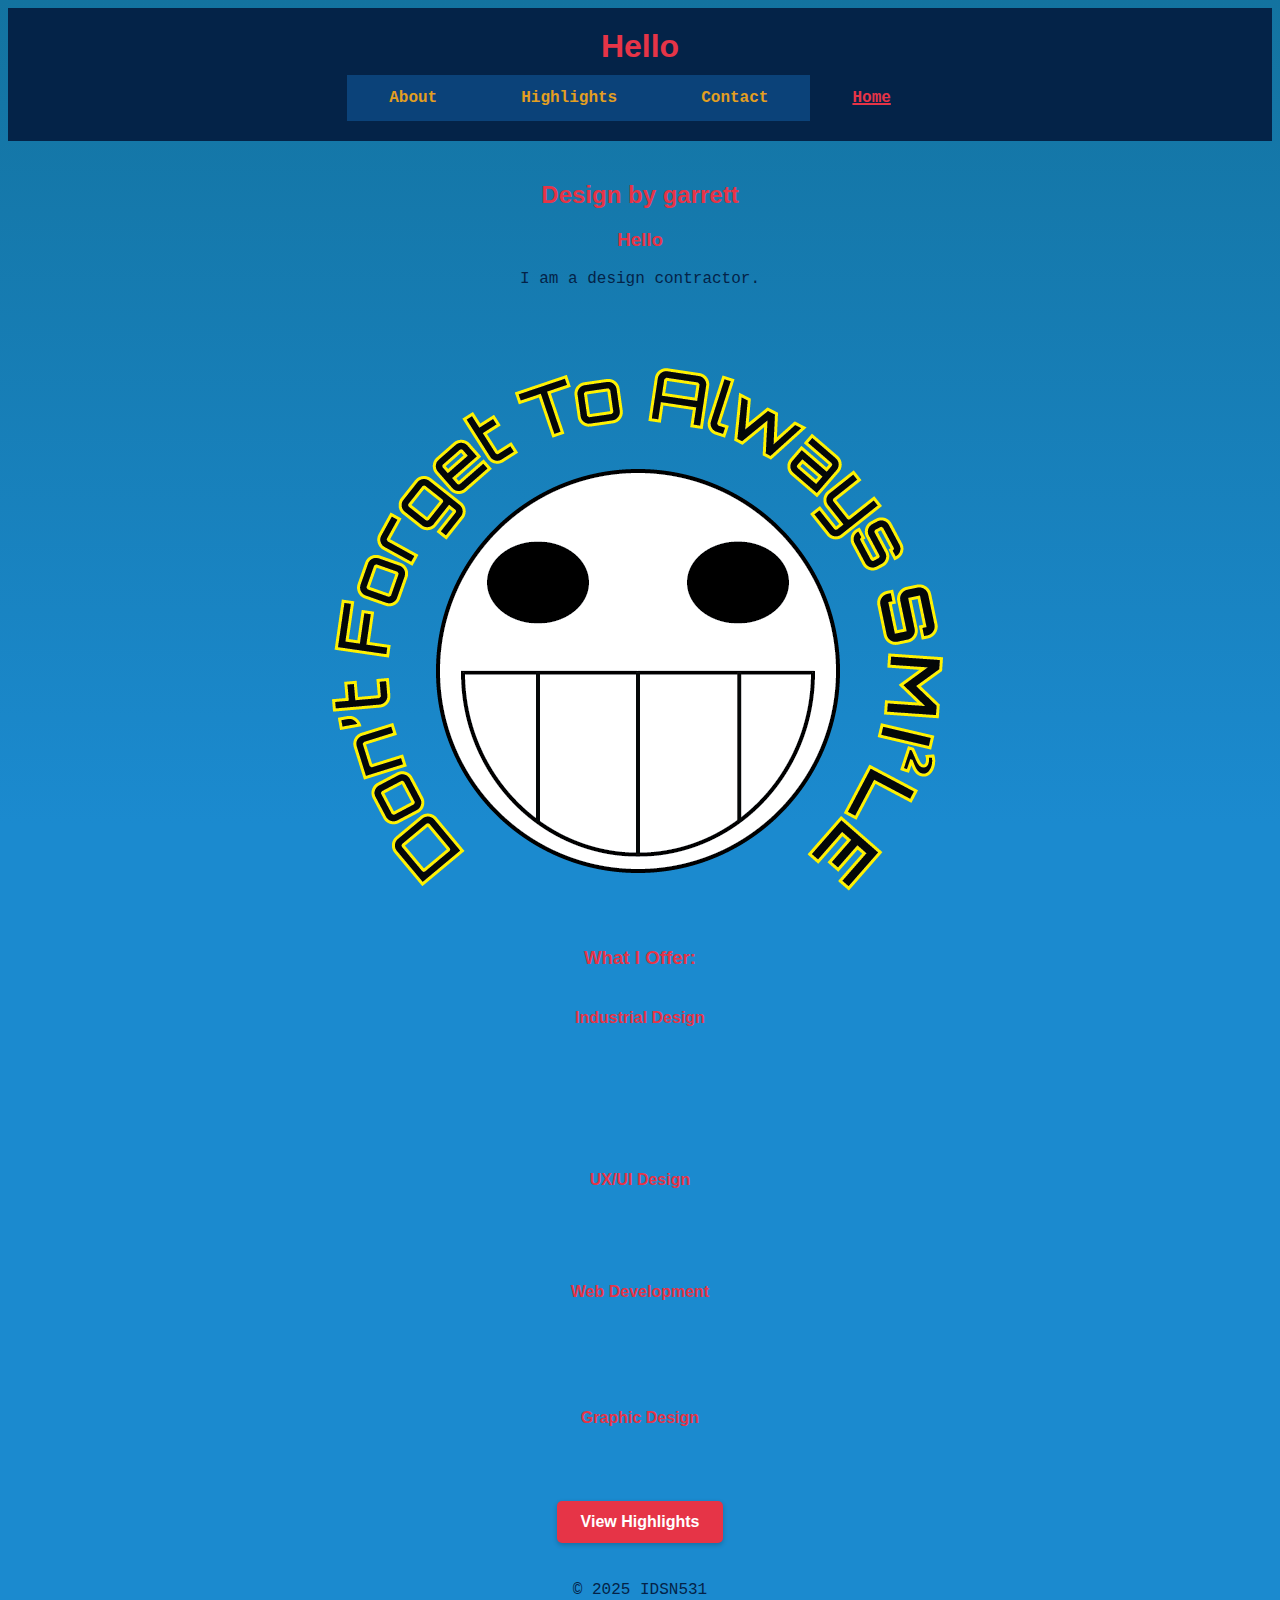
<file: index.html>
<!DOCTYPE html>
<html lang="en">
<head>
    <meta charset="UTF-8">
    <meta name="viewport" content="width=device-width, initial-scale=1">
    <link rel="stylesheet" href="css/style.css">
    <link rel="stylesheet" href="css/menu.css">
    <link rel="stylesheet" href="css/media-utilities.css">
    <title>IDSN531 Solo Final</title>
</head>
<body>  
    <header>
        <h1>Hello</h1>
        <nav>
            <div class="navbar">
                <div class="topnav-menu">
                    <a href="about.html">About</a>
                    <a href="highlights.html">Highlights</a>
                    <a href="contact.html">Contact</a>
                    <a class="active" href="index.html">Home</a>
                </div>
            </div>
        </nav>
    </header>
    <main>
        <h2>Design by garrett</h2>
        <div>
            <h3>Hello</h3>
            <p>I am a design contractor.</p>
        </div>
        <br class="xlarge">
        <img id="hero-img" src="img/smi2le-friend.png" alt="Hero Image">
        <h3>What I Offer:</h3>
        <div class="container keypoints">
            <div class="keypoint">
                <h4>Industrial Design</h4>
                <p>I specialize in creating innovative and functional product designs that meet user needs.</p>
                <p>My approach is full-stack—covering circuit design and firmware programming, body design, UI/UX for device interaction, and prototyping.</p>
            </div>
            <br>
            <div class="keypoint">
                <h4>UX/UI Design</h4>
                <p>I focus on user-centered design principles to enhance user satisfaction and engagement.</p>
            </div>
            <br>
            <div class="keypoint">
                <h4>Web Development</h4>
                <p>I create responsive and visually appealing websites that provide seamless user experiences.</p>
                <p>I created this website using HTML, CSS, and JavaScript.</p>
            </div>
            <div class="keypoint">
                <h4>Graphic Design</h4>
                <p>I deliver compelling visual content that effectively communicates brand messages.</p>
            </div>
        </div>
        <a href="highlights.html" class="button-link">View Highlights</a>
        <br class="xlarge">
    </main>
    <footer>
        <p>© 2025 IDSN531</p>
    </footer>
    <script src="js/scroll-animations.js"></script>
</body>
</html>
</file>
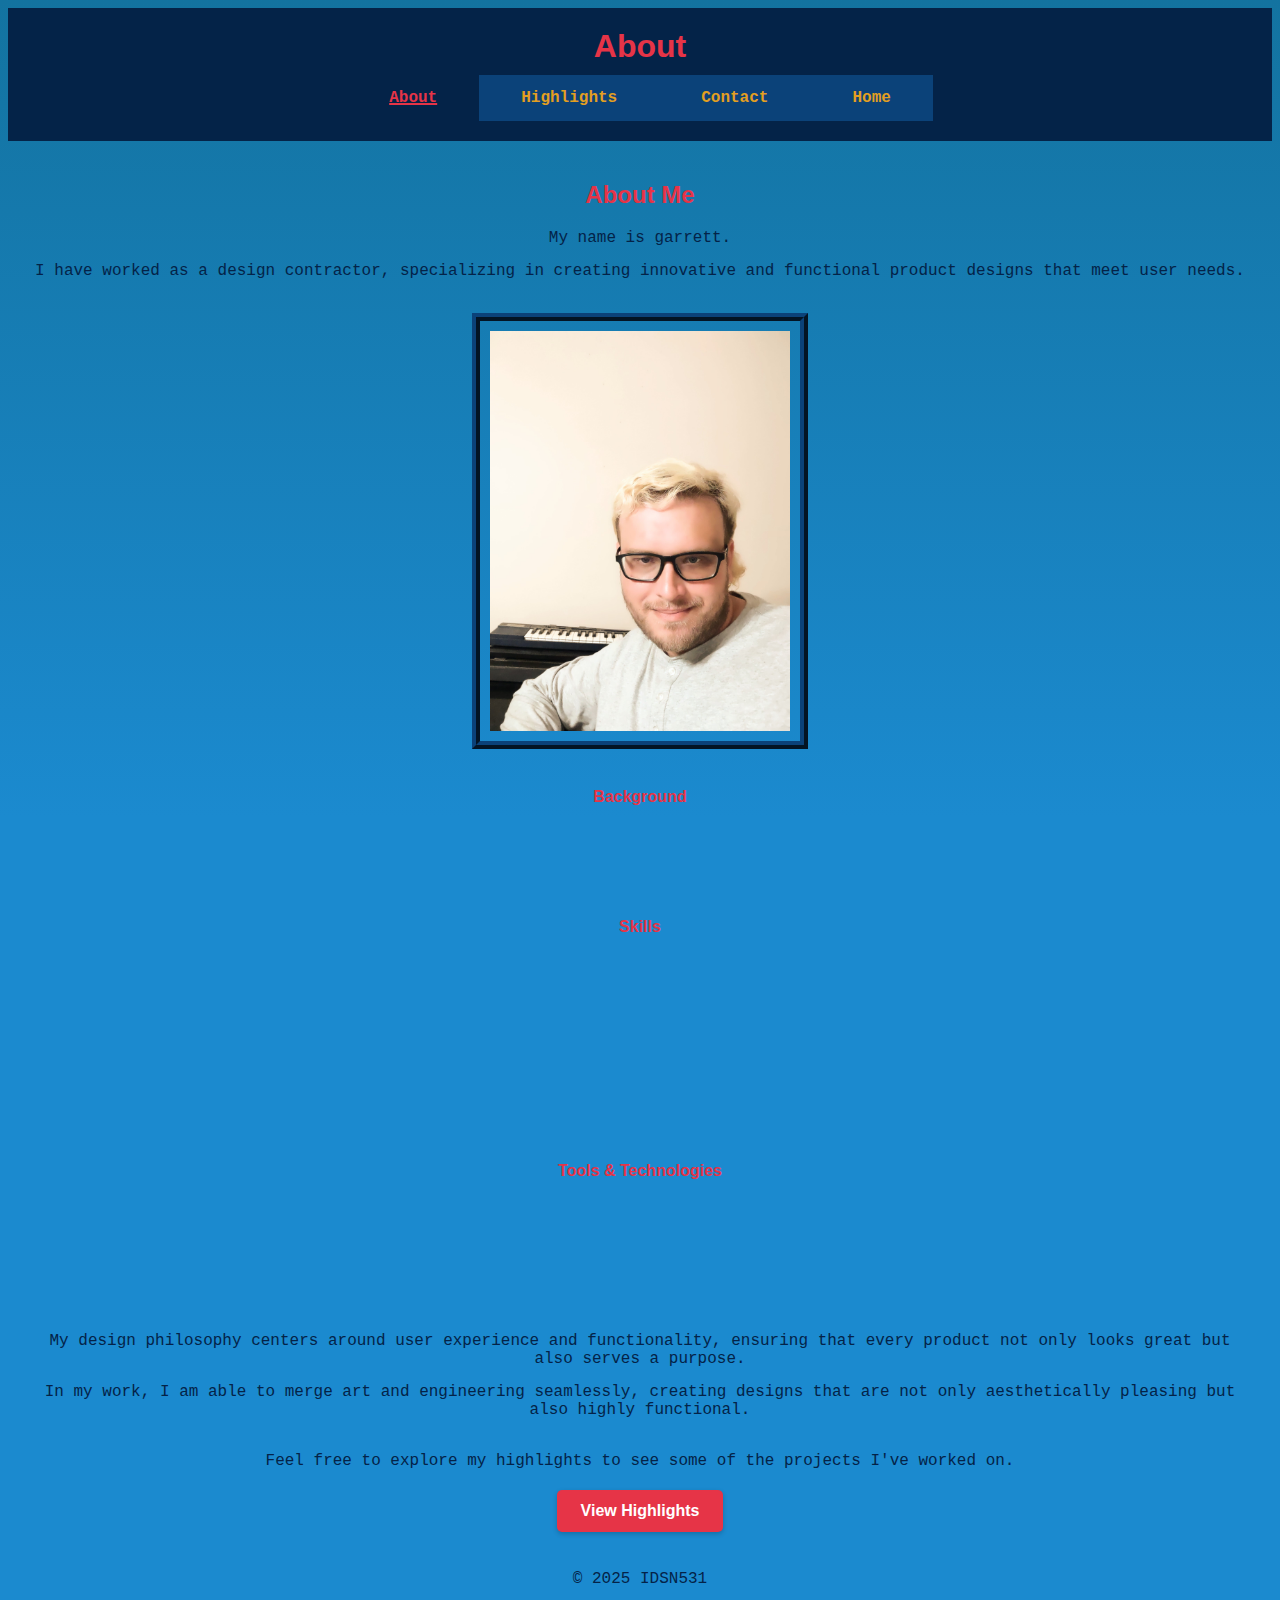
<file: about.html>
<!DOCTYPE html>
<html lang="en">
<head>
    <meta charset="UTF-8">
    <meta name="viewport" content="width=device-width, initial-scale=1">
    <link rel="stylesheet" href="css/style.css">
    <link rel="stylesheet" href="css/menu.css">
    <link rel="stylesheet" href="css/media-utilities.css">
    <title>IDSN531 Solo Final</title>
</head>
<body>  
    <header>
        <h1>About</h1>
        <nav>
            <div class="navbar">
                <div class="topnav-menu">
                    <a class="active" href="about.html">About</a>
                    <a href="highlights.html">Highlights</a>
                    <a href="contact.html">Contact</a>
                    <a href="index.html">Home</a>
                </div>
            </div>
        </nav>
    </header>
    <main>
        <h2>About Me</h2>
        <p>My name is garrett.</p>
        <p>I have worked as a design contractor, specializing in creating innovative and functional product designs that meet user needs.</p>
        <br class="small">
        <img id="profile-pic" src="img/104113.jpg" alt="Me">
        <br class="xlarge">
        <div class="container keypoints">
            <div class="keypoint">
                <h4>Background</h4>
                <p>I have a diverse background in industrial design, UX/UI design, web development, and graphic design. My experience spans various industries, allowing me to bring a unique perspective to each project.</p>
            </div>
            <br>
            <div class="keypoint">
                <h4>Skills</h4>
                <ul>
                    <li>Industrial Design: Full-stack including circuit design, firmware programming, body design, UI/UX for device interaction, and prototyping.</li>
                    <li>UX/UI Design: User-centered design principles to enhance user satisfaction and engagement.</li>
                    <li>Web Development: Creating responsive and visually appealing websites.</li>
                    <li>Graphic Design: Delivering compelling visual content that communicates brand messages effectively.</li>
                </ul>
            </div>
            <br>   
            <div class="keypoint">
                <h4>Tools & Technologies</h4>
                <ul>
                    <li>CAD Software: SolidWorks, AutoCAD</li>
                    <li>Prototyping Tools: Arduino, ESP32, Raspberry Pi</li>
                    <li>Web Technologies: HTML, CSS, JavaScript</li>
                    <li>Design Tools: Adobe Creative Suite (Photoshop, Illustrator, InDesign), Figma</li>
                </ul>
            </div>
        </div>
        <br class="xlarge">
        <p>My design philosophy centers around user experience and functionality, ensuring that every product not only looks great but also serves a purpose.</p>
        <p>In my work, I am able to merge art and engineering seamlessly, creating designs that are not only aesthetically pleasing but also highly functional.</p>
        <br class="xlarge">
        <p>Feel free to explore my highlights to see some of the projects I've worked on.</p>
        <a href="highlights.html" class="button-link">View Highlights</a>
        <br class="xlarge">
    </main>
    <footer>
        <p>© 2025 IDSN531</p>
    </footer>
    <script src="js/scroll-animations.js"></script>
</body>
</html>
</file>
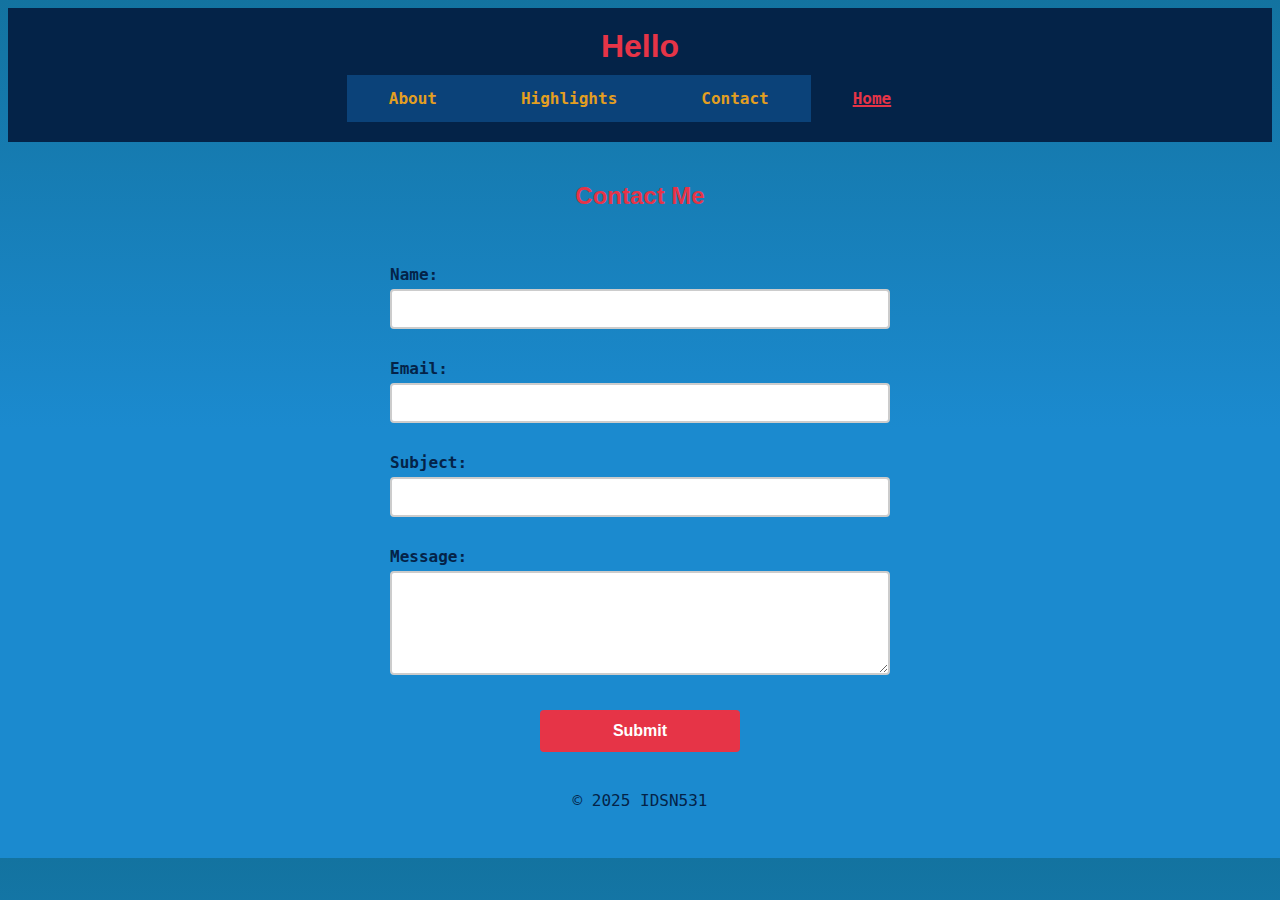
<file: contact.html>
<!DOCTYPE html>
<html lang="en">
<head>
    <meta charset="UTF-8">
    <meta name="viewport" content="width=device-width, initial-scale=1">
    <link rel="stylesheet" href="css/style.css">
    <link rel="stylesheet" href="css/menu.css">
    <link rel="stylesheet" href="css/media-utilities.css">
    <link rel="stylesheet" href="css/form.css">
    <title>IDSN531 Solo Final</title>
</head>
<body>  
    <header>
        <h1>Hello</h1>
        <nav>
            <div class="navbar">
                <div class="topnav-menu">
                    <a href="about.html">About</a>
                    <a href="highlights.html">Highlights</a>
                    <a href="contact.html">Contact</a>
                    <a class="active" href="index.html">Home</a>
                </div>
            </div>
        </nav>
    </header>
    <main>
        <h2>Contact Me</h2>
        <form id="contact-form" action="#" method="post" novalidate>
            <label for="name">Name:</label>
            <input type="text" id="name" name="name" required>
            <span class="error-message" id="name-error"></span>

            <label for="email">Email:</label>
            <input type="email" id="email" name="email" required>
            <span class="error-message" id="email-error"></span>

            <label for="subject">Subject:</label>
            <input type="text" id="subject" name="subject" required>
            <span class="error-message" id="subject-error"></span>

            <label for="message">Message:</label>
            <textarea id="message" name="message" rows="5" required></textarea>
            <span class="error-message" id="message-error"></span>

            <button type="submit">Submit</button>
        </form>
    </main>
    <br class="xlarge">
    <footer>
        <p>© 2025 IDSN531</p>
    </footer>
    <script src="js/form-validation.js"></script>
</body>
</html>
</file>
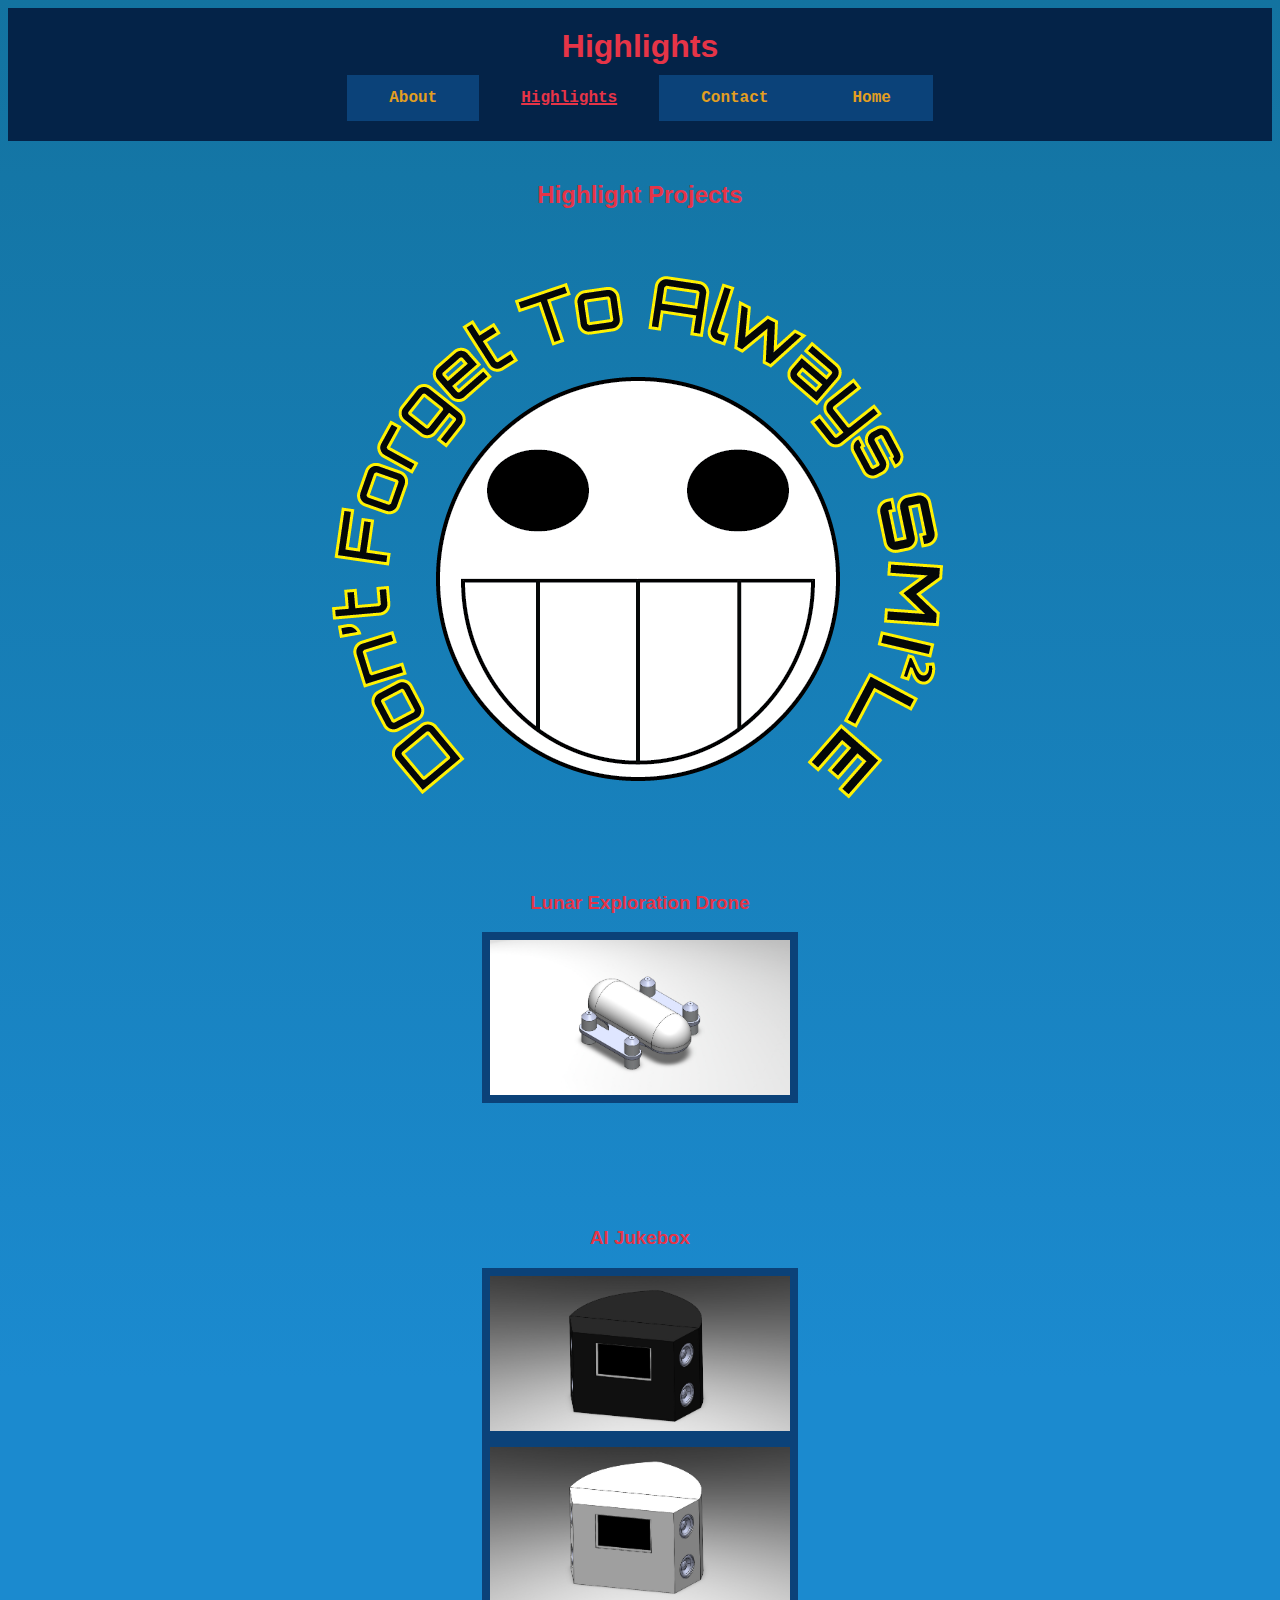
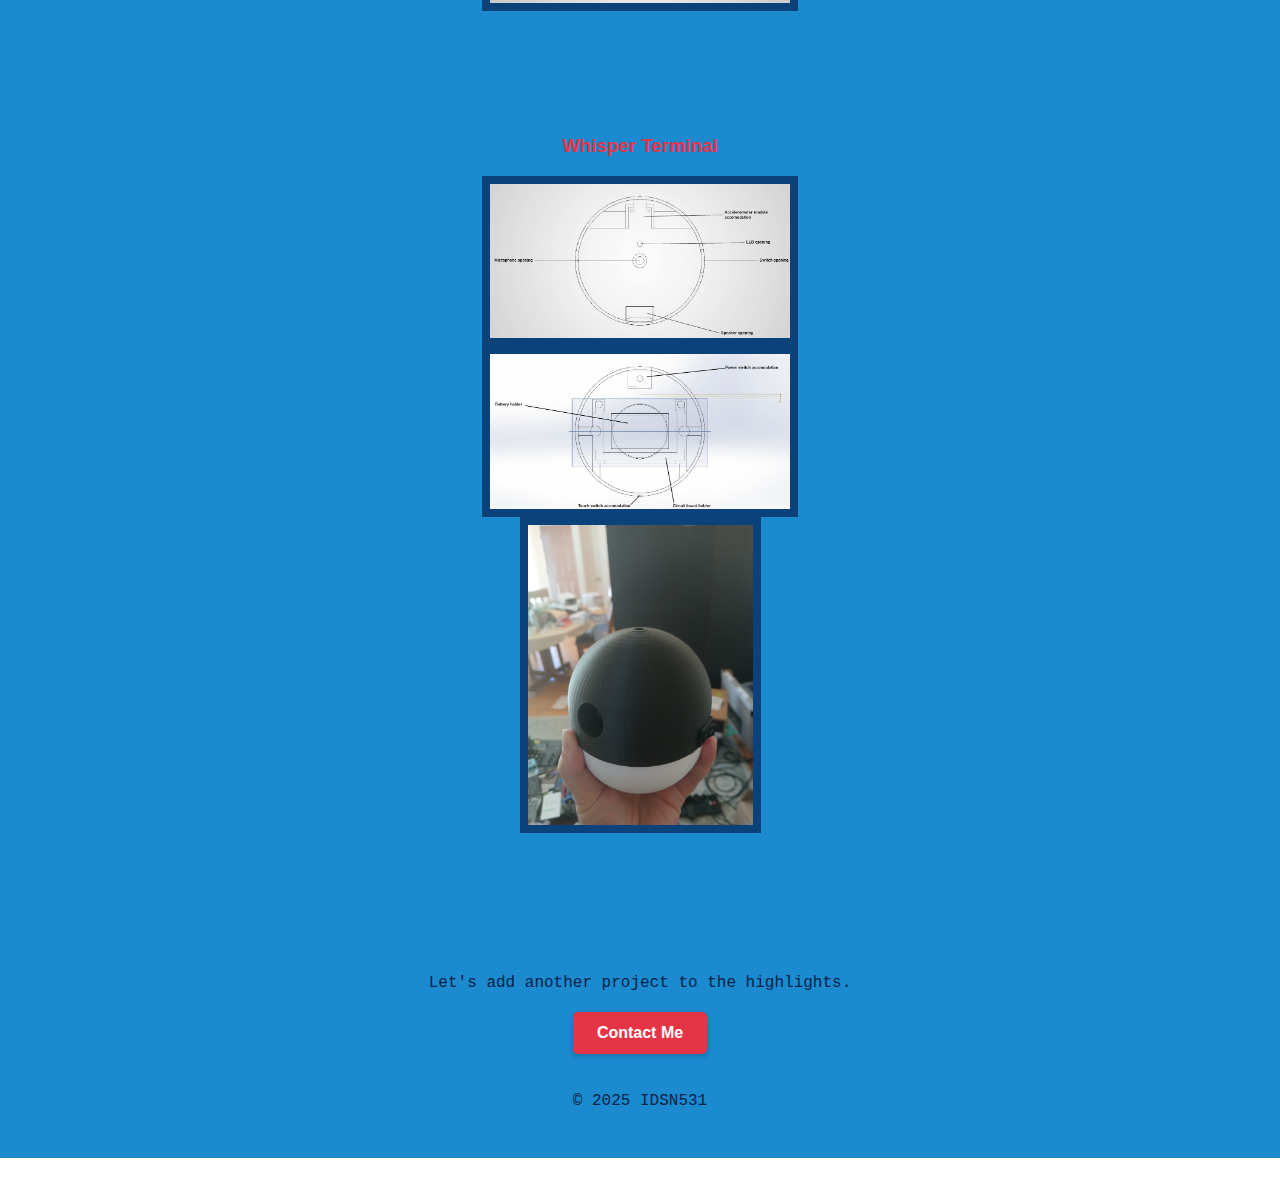
<file: highlights.html>
<!DOCTYPE html>
<html lang="en">
<head>
    <meta charset="UTF-8">
    <meta name="viewport" content="width=device-width, initial-scale=1">
    <link rel="stylesheet" href="css/style.css">
    <link rel="stylesheet" href="css/menu.css">
    <link rel="stylesheet" href="css/media-utilities.css">
    <title>IDSN531 Solo Final</title>
</head>
<body>  
    <header>
        <h1>Highlights</h1>
        <nav>
            <div class="navbar">
                <div class="topnav-menu">
                    <a href="about.html">About</a>
                    <div class="dropdown">
                        <a href="highlights.html" class="dropdown-toggle active">Highlights</a>
                        <ul class="dropdown-menu">
                            <li><a href="#lunar_drone" class="dropdown-link">Lunar Exploration Drone</a></li>
                            <li><a href="#ai_jukebox" class="dropdown-link">AI Jukebox</a></li>
                            <li><a href="#whisper_terminal" class="dropdown-link">Whisper Terminal</a></li>
                        </ul>
                    </div>
                    <a href="contact.html">Contact</a>
                    <a href="index.html">Home</a>
                </div>
            </div>
        </nav>
    </header>
    <main>
        <h2>Highlight Projects</h2>
        <div class="container">
            <img id="hero-img" src="img/smi2le-friend.png" alt="Hero Image">
            <br class="small">
            <!-- Project 1 -->
            <div id="lunar_drone" class="project-item">
                <h3>Lunar Exploration Drone</h3>
                <img class="project-gallery-pic" src="img/projects/lunar_drone.JPG" alt="Lunar Exploration Drone">
                <br class="small">
                <div class="container keypoints">
                    <div class="keypoint">
                        <p>A drone designed for lunar exploration, capable of low-gravity, zero-atmosphere flight.</p>
                    </div>
                </div>
            </div>
            <br class="large">
            
            <!-- Project 2 -->
            <div id="ai_jukebox" class="project-item">
                <h3>AI Jukebox</h3>
                <img class="project-gallery-pic" src="img/projects/jukebox_assembly.JPG" alt="AI Jukebox">
                <img class="project-gallery-pic" src="img/projects/jukebox_assembly_white.JPG" alt="AI Jukebox">
                <br class="small">
                <div class="container keypoints">
                    <div class="keypoint">
                        <p>An AI-powered jukebox that curates music playlists based on user preferences and mood.</p>
                    </div>
                </div>
            </div>
            <br class="large">
            
            <!-- Project 3 -->
            <div id="whisper_terminal" class="project-item">
                <h3>Whisper Terminal</h3>
                <img class="project-gallery-pic" src="img/projects/whisper_terminal_shell_top-topdown_wireframe-labeled.jpg" alt="Whisper Terminal">
                <img class="project-gallery-pic" src="img/projects/whisper_terminal_shell_bottom-topdown_wireframe-labeled.jpg" alt="Whisper Terminal">
                <img class="project-gallery-pic" src="img/projects/terminal_wip-stage.jpg" alt="Whisper Terminal">
                <br class="small">
                <div class="container keypoints">
                    <div class="keypoint">
                        <p>An anonymous communication terminal designed for seamless user interaction, featuring a minimalist aesthetic and motion-activated controls.</p>
                    </div>
                </div>
            </div>
            <br class="large">
        </div>
        <p>Let's add another project to the highlights.</p>
        <a href="contact.html" class="button-link">Contact Me</a>
        <br class="xlarge">
    </main>
    <footer>
        <p>© 2025 IDSN531</p>
    </footer>
    <script src="js/mobile-menu.js"></script>
    <script src="js/scroll-animations.js"></script>
    <script src="js/image-lightbox.js"></script>
</body>
</html>
</file>
<file: css/style.css>
:root {
  --primary-color: #042348;
  --secondary-color: #0B4279;
  --tertiary-color-01: #1373A0;
  --tertiary-color-02: #1B8ACF;
  --accent-color: #E63447;
  --contrast-txt-color: #E39F21;
}

h1, h2, h3, h4 {
    font-family: Helvetica, sans-serif;
    text-align: center;
    color: var(--accent-color);
}

header h1 {
    margin: 0;
}

/* Keyframe animation for fade-in effect */
@keyframes fadeIn {
    from {
        opacity: 0;
    }
    to {
        opacity: 1;
    }
}

/* Keyframe animation for fly-in effect */
@keyframes flyIn {
    from {
        opacity: 0;
        transform: translateX(-50px);
    }
    to {
        opacity: 1;
        transform: translateX(0);
    }
}

/* Initial state for fly-in elements */
.keypoints ul li, .keypoints ol li, .keypoints p {
    opacity: 0 !important;
    transform: translateX(-50px) !important;
    transition: all 0.6s ease-out !important;
    animation: none !important; /* Override any other animations */
}

/* Applied when element comes into view */
.keypoints ul li.fly-in, .keypoints ol li.fly-in, .keypoints p.fly-in {
    opacity: 1 !important;
    transform: translateX(0) !important;
}

/* Lightbox Modal Styles */
.lightbox {
    display: none;
    position: fixed;
    z-index: 9999;
    left: 0;
    top: 0;
    width: 100%;
    height: 100%;
    overflow: auto;
    background-color: rgba(0, 0, 0, 0.9);
    opacity: 0;
    transition: opacity 0.3s ease;
}

.lightbox.show {
    opacity: 1;
}

.lightbox-content {
    margin: auto;
    display: block;
    max-width: 90%;
    max-height: 85vh;
    object-fit: contain;
    position: relative;
    top: 50%;
    transform: translateY(-50%);
    animation: lightboxZoom 0.3s ease;
}

@keyframes lightboxZoom {
    from {
        transform: translateY(-50%) scale(0.8);
    }
    to {
        transform: translateY(-50%) scale(1);
    }
}

.lightbox-close {
    position: absolute;
    top: 20px;
    right: 35px;
    color: #fff;
    font-size: 40px;
    font-weight: bold;
    cursor: pointer;
    transition: color 0.3s ease;
    z-index: 10000;
}

.lightbox-close:hover,
.lightbox-close:focus {
    color: var(--accent-color);
}

.lightbox-caption {
    margin: auto;
    display: block;
    width: 80%;
    max-width: 700px;
    text-align: center;
    color: #ccc;
    padding: 20px;
    position: fixed;
    bottom: 20px;
    left: 50%;
    transform: translateX(-50%);
    font-family: Helvetica, sans-serif;
}

/* Mobile lightbox optimizations */
@media screen and (max-width: 767px) {
    .lightbox-close {
        top: 10px;
        right: 15px;
        font-size: 35px;
        padding: 10px;
        background-color: rgba(0, 0, 0, 0.5);
        border-radius: 50%;
        width: 50px;
        height: 50px;
        display: flex;
        align-items: center;
        justify-content: center;
    }
    
    .lightbox-content {
        max-width: 95%;
        max-height: 80vh;
    }
    
    .lightbox-caption {
        width: 90%;
        padding: 10px;
        font-size: 14px;
        bottom: 10px;
    }
}

header {
    padding: 20px 25px;
    margin: -25px -25px 40px -25px;
    background-color: var(--primary-color);
}

body {
    font-family: Menlo, monospace;
    padding: 25px;
    background: var(--tertiary-color-01);
    background: linear-gradient(180deg, var(--tertiary-color-01) 0%, var(--tertiary-color-02) 50%);
}

p, ul, ol, li {
    text-align: center;
    margin: 0 0 15px 0;
    color: var(--primary-color);
}

/* Link styles */
a.outside-link {
    text-decoration: none;
    margin: 0 0 15px 0;
}

/* Button link styles */
a.button-link {
    display: block;
    width: fit-content;
    padding: 12px 24px;
    margin: 20px auto;
    background-color: var(--accent-color);
    color: white;
    text-decoration: none;
    border-radius: 5px;
    font-family: Helvetica, sans-serif;
    font-weight: bold;
    text-align: center;
    transition: all 0.3s ease;
    box-shadow: 0 2px 5px rgba(0,0,0,0.2);
}

a.button-link:hover {
    background-color: var(--secondary-color);
    transform: translateY(-2px);
    box-shadow: 0 4px 8px rgba(0,0,0,0.3);
}

a.button-link:active {
    transform: translateY(0);
    box-shadow: 0 2px 4px rgba(0,0,0,0.2);
}

/* Image styles */
#hero-img {
  display: block;
  margin: 20px auto;
  max-width: 100%;
  height: auto;
}

#profile-pic {
  border: 8px solid var(--secondary-color);
  border-style: ridge;
  display: block;
  margin: 0 auto;
  padding: 10px;
  width: 300px;
  height: 400px;
}

.project-gallery-pic {
  border: 8px solid var(--secondary-color);
  max-width: 300px;
  max-height: 300px;
  width: auto;
  height: auto;
  display: block;
  margin: 0 auto;
}

/* Apply fade-in animation to text elements only */
p, ul, ol, a {
    animation: fadeIn 2.5s ease-in;
}

/* Apply fade-in to all li elements by default */
li {
    animation: fadeIn 2.5s ease-in;
}

/* List styling with aligned bullet points */
ul { 
    list-style: none;
    display: block;
    text-align: center;
    margin: 0 auto;
    padding: 0;
}

ul li {
    position: relative;
    padding-left: 20px;
    margin-bottom: 10px;
    display: inline-block;
    text-align: left;
    width: 100%;
    max-width: 800px;
}

ul li::before {
    content: "\21E5";
    position: absolute;
    left: 0;
    top: 0;
}

ol {
    display: block;
    text-align: center;
    margin: 0 auto;
    padding: 0;
    list-style-position: inside;
}

ol li {
    margin-bottom: 10px;
    text-align: left;
    display: inline-block;
    width: 100%;
    max-width: 800px;
}

/* Custom spacing for line breaks */
br {
  margin: 10px;
}

br.large {
  margin: 16px;
}

br.xlarge {
  margin: 24px;
}

br.small {
  margin: 6px;
}

br.xxsmall {
  margin: 2px;
}

/* Flexbox container styles */
.container {
  display: flex;
  flex-direction: column;
  align-items: center;
  container-type: inline-size; /* Enable container queries */
  container-name: main-container;
}

/* ===== CONTAINER QUERIES ===== */
/* Modern component-based responsive design */

@container main-container (max-width: 600px) {
  .keypoints ul li,
  .keypoints ol li {
    font-size: 0.95em;
    margin-bottom: 8px;
  }
  
  .keypoints h4 {
    font-size: 1.1em;
  }
}

@container main-container (max-width: 400px) {
  .keypoints ul li,
  .keypoints ol li {
    font-size: 0.9em;
    margin-bottom: 6px;
  }
  
  .keypoints {
    padding: 15px 10px;
  }
}

@container main-container (max-width: 300px) {
  .keypoints ul li::before {
    margin-right: 4px;
  }
  
  .keypoints ul li,
  .keypoints ol li {
    font-size: 0.85em;
    line-height: 1.3;
  }
}

.navbar {
  display: flex;
  justify-content: center;
  gap: 20px;
  margin-top: 10px;
}

/* ===== RESPONSIVE BREAKPOINTS ===== */

/* Large Desktop (1200px+) - Default styles above apply */

/* ===== FEATURE-BASED MEDIA QUERIES ===== */

/* High DPI/Retina Display Optimization */
@media screen and (-webkit-min-device-pixel-ratio: 2),
       screen and (min-resolution: 192dpi),
       screen and (min-resolution: 2dppx) {
  #profile-pic,
  .project-gallery-pic {
    image-rendering: -webkit-optimize-contrast;
    image-rendering: crisp-edges;
  }
  
  /* Sharper borders on high-DPI displays */
  #profile-pic {
    border-width: 4px; /* Thinner on retina */
  }
}

/* Touch Device Optimizations */
@media (hover: none) and (pointer: coarse) {
  .topnav-menu a {
    padding: 16px 20px; /* Larger touch targets */
    min-height: 44px; /* iOS recommended minimum */
  }
  
  form input[type="submit"] {
    min-height: 44px;
    padding: 14px 20px;
  }
  
  /* Disable hover effects on touch devices */
  .topnav-menu a:hover {
    background-color: var(--secondary-color);
    text-decoration: none;
  }
}

/* Mouse/Trackpad Device Enhancements */
@media (hover: hover) and (pointer: fine) {
  .topnav-menu a {
    transition: all 0.3s ease;
  }
  
  .topnav-menu a:hover {
    transform: translateY(-2px);
    box-shadow: 0 4px 8px rgba(0,0,0,0.1);
  }
  
  form input[type="submit"]:hover {
    transform: translateY(-1px);
    box-shadow: 0 2px 4px rgba(0,0,0,0.1);
  }
}

/* Reduced Motion Preference */
@media (prefers-reduced-motion: reduce) {
  * {
    animation-duration: 0.01ms !important;
    animation-iteration-count: 1 !important;
    transition-duration: 0.01ms !important;
  }
  
  .keypoints ul li, .keypoints ol li {
    animation: none !important;
    transition: none !important;
    opacity: 1 !important;
    transform: none !important;
  }
}

/* Dark Mode Preference */
@media (prefers-color-scheme: dark) {
  :root {
    --primary-color: #E7DFD3;
    --secondary-color: #A7DADC;
    --tertiary-color-01: #1C3658;
    --tertiary-color-02: #0F1D2E;
    --accent-color: #FF6B7A;
    --contrast-txt-color: #1C3658;
  }
  
  body {
    background: var(--tertiary-color-01);
    background: linear-gradient(180deg, var(--tertiary-color-01) 0%, var(--tertiary-color-02) 50%);
    color: var(--primary-color);
  }
  
  p, ul, ol, li {
    color: var(--primary-color);
  }
}

/* Print Styles */
@media print {
  header nav,
  footer,
  .topnav-menu {
    display: none;
  }
  
  body {
    background: white !important;
    color: black !important;
    font-size: 12pt;
    line-height: 1.4;
  }
  
  h1, h2, h3, h4 {
    color: black !important;
    page-break-after: avoid;
  }
  
  #profile-pic,
  .project-gallery-pic {
    max-width: 200px;
    border: 1px solid black;
  }
  
  a.outside-link::after {
    content: " (" attr(href) ")";
    font-size: 10pt;
  }
}

/* Desktop/Laptop (992px - 1199px) */
@media screen and (min-width: 992px) and (max-width: 1199px) {
  .container {
    max-width: 960px;
    margin: 0 auto;
  }
  
  #profile-pic {
    max-width: 280px;
    height: 350px;
  }
}

/* ===== ORIENTATION-BASED MEDIA QUERIES ===== */

/* Landscape Orientation on Mobile/Tablet */
@media screen and (max-width: 991px) and (orientation: landscape) {
  header {
    padding: 10px 15px;
    margin: -15px -15px 20px -15px;
  }
  
  #profile-pic {
    float: left;
    max-width: 200px;
    margin: 0 20px 15px 0;
  }
  
  .project-gallery-pic {
    max-width: 250px;
    float: right;
    margin: 0 0 15px 20px;
  }
  
  /* Compact navigation for landscape */
  .topnav-menu a {
    padding: 8px 16px;
    font-size: 14px;
  }
  
  /* Reduce vertical spacing in landscape */
  br.large, br.xlarge {
    margin: 8px;
  }
}

/* Portrait Orientation Specific */
@media screen and (max-width: 767px) and (orientation: portrait) {
  .container {
    padding: 0 15px;
  }
  
  #profile-pic {
    display: block;
    margin: 0 auto 20px auto;
    float: none;
  }
  
  .project-gallery-pic {
    display: block;
    margin: 15px auto;
    float: none;
  }
}

/* Very Small Landscape (phones in landscape) */
@media screen and (max-height: 500px) and (orientation: landscape) {
  body {
    padding: 8px;
  }
  
  header {
    padding: 8px;
    margin: -8px -8px 15px -8px;
  }
  
  h1 {
    font-size: 1.5em;
    margin: 5px 0;
  }
  
  h2 {
    font-size: 1.3em;
  }
  
  .topnav-menu a {
    padding: 6px 12px;
    font-size: 12px;
  }
  
  /* Minimal spacing for landscape phones */
  br.large, br.xlarge {
    margin: 5px;
  }
  
  br.small {
    margin: 3px;
  }
}

/* Tablet Portrait (768px - 991px) */
@media screen and (min-width: 768px) and (max-width: 991px) {
  body {
    padding: 20px;
  }
  
  .container {
    max-width: 720px;
    margin: 0 auto;
    padding: 0 15px;
  }
  
  #profile-pic {
    float: none;
    display: block;
    margin: 0 auto 25px auto;
    max-width: 260px;
    height: auto;
  }
  
  .project-gallery-pic {
    max-width: 350px;
  }
  
  /* Slightly reduce spacing on tablets */
  br.xlarge {
    margin: 20px;
  }
}

/* Tablet Portrait & Large Mobile (576px - 767px) */
@media screen and (min-width: 576px) and (max-width: 767px) {
  body {
    padding: 18px;
  }
  
  header {
    padding: 18px 18px;
    margin: -18px -18px 32px -18px;
  }
  
  .container {
    max-width: 540px;
    margin: 0 auto;
    padding: 0 12px;
  }
  
  #profile-pic {
    float: none;
    display: block;
    margin: 0 auto 22px auto;
    width: 100%;
    max-width: 240px;
    height: auto;
  }
  
  .project-gallery-pic {
    max-width: 100%;
    margin: 18px auto;
  }
  
  /* Moderate spacing reduction */
  br.large {
    margin: 14px;
  }
  
  br.xlarge {
    margin: 18px;
  }
  
  /* Improve readability on medium screens */
  p, ul, ol, li {
    text-align: center;
    line-height: 1.6;
  }
  
  h1 {
    font-size: 2em;
  }
  
  h2 {
    font-size: 1.7em;
  }
  
  h3 {
    font-size: 1.4em;
  }
}

/* Mobile Landscape & Small Tablets (480px - 575px) */
@media screen and (min-width: 480px) and (max-width: 575px) {
  body {
    padding: 15px;
  }
  
  header {
    padding: 15px 15px;
    margin: -15px -15px 28px -15px;
  }
  
  .container {
    padding: 0 10px;
  }
  
  #profile-pic {
    float: none;
    display: block;
    margin: 0 auto 20px auto;
    width: 100%;
    max-width: 220px;
    height: auto;
    border-width: 6px;
    padding: 8px;
  }
  
  .project-gallery-pic {
    max-width: 100%;
    margin: 15px auto;
    border-width: 6px;
  }
  
  /* Reduce spacing for smaller screens */
  br.large {
    margin: 12px;
  }
  
  br.xlarge {
    margin: 16px;
  }
  
  /* Optimize typography */
  p, ul, ol, li {
    text-align: center;
    line-height: 1.5;
  }
  
  h1 {
    font-size: 1.9em;
  }
  
  h2 {
    font-size: 1.6em;
  }
  
  h3 {
    font-size: 1.35em;
  }
}

/* Mobile Portrait (320px - 479px) */
@media screen and (min-width: 320px) and (max-width: 479px) {
  body {
    padding: 12px;
  }
  
  header {
    padding: 12px 12px;
    margin: -12px -12px 24px -12px;
  }
  
  .container {
    padding: 0 8px;
  }
  
  #profile-pic {
    float: none;
    display: block;
    margin: 0 auto 18px auto;
    width: 100%;
    max-width: 200px;
    height: auto;
    border-width: 4px;
    padding: 6px;
  }
  
  .project-gallery-pic {
    max-width: 100%;
    margin: 12px auto;
    border-width: 4px;
  }
  
  /* Minimal spacing for small screens */
  br.large, br.xlarge {
    margin: 10px;
  }
  
  br.small {
    margin: 6px;
  }
  
  br.xxsmall {
    margin: 3px;
  }
  
  /* Compact typography */
  p, ul, ol, li {
    text-align: center;
    line-height: 1.4;
    font-size: 0.95em;
  }
  
  h1 {
    font-size: 1.8em;
  }
  
  h2 {
    font-size: 1.5em;
  }
  
  h3 {
    font-size: 1.3em;
  }
  
  h4 {
    font-size: 1.2em;
  }
}

/* Very Small Mobile (max 319px) */
@media screen and (max-width: 319px) {
  body {
    padding: 10px;
  }
  
  header {
    padding: 10px 10px;
    margin: -10px -10px 20px -10px;
  }
  
  .container {
    padding: 0 5px;
  }
  
  #profile-pic {
    max-width: 180px;
    border-width: 3px;
    padding: 4px;
  }
  
  .project-gallery-pic {
    border-width: 3px;
    margin: 10px auto;
  }
  
  /* Minimal spacing */
  br.large, br.xlarge {
    margin: 8px;
  }
  
  br.small {
    margin: 4px;
  }
  
  /* Very compact typography */
  p, ul, ol, li {
    font-size: 0.9em;
    line-height: 1.3;
  }
  
  h1 {
    font-size: 1.6em;
  }
  
  h2 {
    font-size: 1.4em;
  }
  
  h3 {
    font-size: 1.2em;
  }
  
  h4 {
    font-size: 1.1em;
  }
}
</file>
<file: css/menu.css>
.topnav-menu {
  overflow: visible;
  background-color: var(--secondary-color);
}

.topnav-menu a {
  float: left;
  display: block;
  color: var(--contrast-txt-color);
  text-align: center;
  padding: 14px 42px;
  text-decoration: none;
  font-weight: bold;
  font-size: 16px;
}

.topnav-menu a:hover {
  background-color: var(--primary-color);
  color: var(--contrast-txt-color);
  text-decoration: underline var(--accent-color) 2px;
}

.topnav-menu a.active {
  background-color: var(--primary-color);
  color: var(--accent-color);
  text-decoration: underline var(--accent-color) 2px;
}

/* Dropdown styles */
.dropdown {
  position: relative;
  float: left;
}

.dropdown-toggle::after {
  content: " ▼";
  font-size: 0.8em;
  margin-left: 0.5rem;
}

.dropdown-menu {
  position: absolute;
  top: 100%;
  left: 0;
  background-color: var(--primary-color);
  min-width: 250px;
  box-shadow: 0 4px 8px rgba(0,0,0,0.3);
  border-radius: 4px;
  opacity: 0;
  visibility: hidden;
  transform: translateY(-10px);
  transition: all 0.3s ease;
  list-style: none;
  padding: 0.5rem 0;
  margin: 0;
  z-index: 1000;
}

.dropdown:hover .dropdown-menu {
  opacity: 1;
  visibility: visible;
  transform: translateY(0);
}

.dropdown-menu li {
  margin: 0;
  padding: 0;
}

.dropdown-link {
  color: var(--contrast-txt-color);
  text-decoration: none;
  padding: 0.75rem 1.5rem;
  display: block;
  transition: background-color 0.3s ease, color 0.3s ease;
  text-align: left;
}

.dropdown-link:hover {
  background-color: var(--accent-color);
  color: white;
}

/* ===== ADVANCED NAVIGATION MEDIA QUERIES ===== */

/* High Resolution Display Navigation */
@media screen and (-webkit-min-device-pixel-ratio: 2) {
  .topnav-menu a {
    border: 0.5px solid transparent; /* Sharper borders on retina */
  }
}

/* Reduced Motion Navigation */
@media (prefers-reduced-motion: reduce) {
  .topnav-menu a {
    transition: none !important;
  }
}

/* Touch Device Navigation */
@media (hover: none) and (pointer: coarse) {
  .topnav-menu a {
    min-height: 44px; /* iOS touch target minimum */
    display: flex;
    align-items: center;
    justify-content: center;
  }
  
  /* Remove hover effects on touch */
  .topnav-menu a:hover {
    background-color: var(--secondary-color);
    transform: none;
  }
}

/* Mouse Device Navigation Enhancements */
@media (hover: hover) and (pointer: fine) {
  .topnav-menu a {
    transition: all 0.3s ease;
    position: relative;
  }
  
  .topnav-menu a:hover {
    transform: translateY(-2px);
  }
  
  .topnav-menu a::after {
    content: '';
    position: absolute;
    bottom: 0;
    left: 50%;
    width: 0;
    height: 2px;
    background-color: var(--accent-color);
    transition: all 0.3s ease;
    transform: translateX(-50%);
  }
  
  .topnav-menu a:hover::after {
    width: 80%;
  }
}

/* Landscape Mobile Navigation */
@media screen and (max-width: 767px) and (orientation: landscape) {
  .topnav-menu {
    padding: 5px 0;
  }
  
  .topnav-menu a {
    padding: 8px 12px;
    font-size: 13px;
  }
}

/* Very Wide Screen Navigation (Ultra-wide monitors) */
@media screen and (min-width: 1600px) {
  .topnav-menu {
    max-width: 1200px;
    margin: 0 auto;
  }
  
  .topnav-menu a {
    padding: 16px 50px;
    font-size: 18px;
  }
}

/* ===== NAVIGATION RESPONSIVE BREAKPOINTS ===== */

/* Desktop/Laptop (992px - 1199px) */
@media screen and (min-width: 992px) and (max-width: 1199px) {
  .topnav-menu a {
    padding: 14px 36px;
  }
}

/* Tablet Landscape (768px - 991px) */
@media screen and (min-width: 768px) and (max-width: 991px) {
  .topnav-menu {
    display: flex;
    flex-wrap: wrap;
    justify-content: center;
  }
  
  .topnav-menu a, .dropdown {
    float: none;
    padding: 14px 28px;
    font-size: 15px;
    flex: 1;
    min-width: 90px;
  }
  
  .dropdown-toggle {
    padding: 14px 28px;
  }
}

/* Tablet Portrait & Large Mobile (576px - 767px) */
@media screen and (min-width: 576px) and (max-width: 767px) {
  .topnav-menu {
    display: flex;
    flex-wrap: wrap;
    justify-content: center;
  }
  
  .topnav-menu a, .dropdown {
    float: none;
    padding: 12px 22px;
    font-size: 14px;
    flex: 1;
    min-width: 85px;
  }
  
  .dropdown-toggle {
    padding: 12px 22px;
  }
  
  /* Make dropdown tap-friendly on mobile */
  .dropdown-menu {
    position: static;
    opacity: 1;
    visibility: hidden;
    transform: none;
    width: 100%;
    min-width: 100%;
  }
  
  .dropdown.active .dropdown-menu {
    visibility: visible;
  }
}

/* Mobile Landscape & Small Tablets (480px - 575px) */
@media screen and (min-width: 480px) and (max-width: 575px) {
  .topnav-menu {
    display: flex;
    flex-wrap: wrap;
    justify-content: center;
  }
  
  .topnav-menu a, .dropdown {
    float: none;
    padding: 12px 18px;
    font-size: 14px;
    flex: 1;
    min-width: 75px;
  }
  
  .dropdown-toggle {
    padding: 12px 18px;
  }
  
  .navbar {
    gap: 8px;
  }
  
  /* Mobile dropdown behavior */
  .dropdown-menu {
    position: static;
    opacity: 1;
    visibility: hidden;
    transform: none;
    width: 100%;
    min-width: 100%;
  }
  
  .dropdown.active .dropdown-menu {
    visibility: visible;
  }
}

/* Mobile Portrait (320px - 479px) */
@media screen and (min-width: 320px) and (max-width: 479px) {
  .topnav-menu {
    display: flex;
    flex-wrap: wrap;
    justify-content: center;
  }
  
  .topnav-menu a, .dropdown {
    float: none;
    padding: 10px 14px;
    font-size: 13px;
    flex: 1;
    min-width: 65px;
  }
  
  .dropdown-toggle {
    padding: 10px 14px;
    width: 100%;
    text-align: center;
  }
  
  .navbar {
    gap: 6px;
  }
  
  /* Mobile dropdown behavior */
  .dropdown-menu {
    position: static;
    opacity: 1;
    visibility: hidden;
    transform: none;
    width: 100%;
    min-width: 100%;
  }
  
  .dropdown.active .dropdown-menu {
    visibility: visible;
  }
}

/* Very Small Mobile (max 319px) */
@media screen and (max-width: 319px) {
  .topnav-menu {
    display: flex;
    flex-direction: column;
    align-items: center;
  }
  
  .topnav-menu a, .dropdown {
    float: none;
    padding: 8px 12px;
    font-size: 12px;
    width: 100%;
    text-align: center;
    margin-bottom: 2px;
  }
  
  .dropdown-toggle {
    padding: 8px 12px;
    width: 100%;
    text-align: center;
  }
  
  .navbar {
    gap: 4px;
  }
  
  /* Mobile dropdown behavior */
  .dropdown-menu {
    position: static;
    opacity: 1;
    visibility: hidden;
    transform: none;
    width: 100%;
    min-width: 100%;
  }
  
  .dropdown.active .dropdown-menu {
    visibility: visible;
  }
}
</file>
<file: css/media-utilities.css>
/* ===== ADVANCED MEDIA QUERY UTILITIES ===== */

/* Dynamic CSS Custom Properties based on screen size */
:root {
  /* Default (desktop) values */
  --dynamic-padding: 25px;
  --dynamic-font-scale: 1;
  --dynamic-spacing: 16px;
  --dynamic-border-width: 8px;
  --dynamic-container-width: 100%;
}

/* Tablet adjustments */
@media screen and (max-width: 991px) {
  :root {
    --dynamic-padding: 20px;
    --dynamic-font-scale: 0.95;
    --dynamic-spacing: 14px;
    --dynamic-border-width: 6px;
    --dynamic-container-width: 90%;
  }
}

/* Mobile adjustments */
@media screen and (max-width: 767px) {
  :root {
    --dynamic-padding: 15px;
    --dynamic-font-scale: 0.9;
    --dynamic-spacing: 12px;
    --dynamic-border-width: 4px;
    --dynamic-container-width: 95%;
  }
}

/* Small mobile adjustments */
@media screen and (max-width: 479px) {
  :root {
    --dynamic-padding: 12px;
    --dynamic-font-scale: 0.85;
    --dynamic-spacing: 10px;
    --dynamic-border-width: 3px;
    --dynamic-container-width: 100%;
  }
}

/* ===== COMBINED MEDIA QUERIES ===== */

/* Tablet in portrait OR mobile in landscape */
@media screen and ((min-width: 768px) and (max-width: 991px) and (orientation: portrait)),
       screen and ((max-width: 767px) and (orientation: landscape)) {
  .hybrid-layout {
    display: grid;
    grid-template-columns: 1fr 1fr;
    gap: var(--dynamic-spacing);
  }
  
  #profile-pic {
    grid-column: 1;
    max-width: 100%;
  }
  
  .text-content {
    grid-column: 2;
  }
}

/* High-resolution AND touch device */
@media screen and (-webkit-min-device-pixel-ratio: 2) and (hover: none) {
  .enhanced-touch {
    -webkit-tap-highlight-color: rgba(69, 122, 156, 0.3);
    touch-action: manipulation;
  }
  
  .topnav-menu a,
  form input[type="submit"] {
    min-height: 48px; /* Larger for retina touch screens */
  }
}

/* Dark mode AND reduced motion */
@media (prefers-color-scheme: dark) and (prefers-reduced-motion: reduce) {
  * {
    animation: none !important;
    transition: none !important;
  }
  
  .fade-in-dark {
    opacity: 1 !important;
  }
}

/* ===== DEVICE-SPECIFIC QUERIES ===== */

/* iPhone SE and similar small screens */
@media screen and (max-width: 375px) and (max-height: 667px) {
  .iphone-se-layout {
    font-size: calc(14px * var(--dynamic-font-scale));
    line-height: 1.4;
  }
  
  #profile-pic {
    max-width: 180px;
  }
}

/* iPad and similar tablets */
@media screen and (min-width: 768px) and (max-width: 1024px) {
  .ipad-layout {
    max-width: 750px;
    margin: 0 auto;
    padding: 0 20px;
  }
}

/* Large desktop monitors */
@media screen and (min-width: 1400px) {
  .large-desktop {
    max-width: 1200px;
    margin: 0 auto;
  }
  
  body {
    font-size: 18px;
  }
  
  #profile-pic {
    max-width: 350px;
    height: 450px;
  }
}

/* ===== ACCESSIBILITY-FOCUSED QUERIES ===== */

/* High contrast preference */
@media (prefers-contrast: high) {
  :root {
    --primary-color: #000000;
    --secondary-color: #000000;
    --accent-color: #FF0000;
    --contrast-txt-color: #FFFFFF;
    --tertiary-color-01: #FFFFFF;
    --tertiary-color-02: #F0F0F0;
  }
  
  .topnav-menu a {
    border: 2px solid var(--primary-color);
  }
  
  form input[type="text"],
  form input[type="email"],
  form textarea {
    border: 2px solid var(--primary-color);
  }
}

/* Reduced data preference (future-proofing) */
@media (prefers-reduced-data: reduce) {
  #profile-pic,
  .project-gallery-pic {
    display: none;
  }
  
  .low-data-message::after {
    content: " [Image hidden to save data]";
    font-style: italic;
    color: var(--secondary-color);
  }
}

/* ===== UTILITY CLASSES FOR MEDIA QUERIES ===== */

.show-mobile-only {
  display: none;
}

.show-desktop-only {
  display: block;
}

@media screen and (max-width: 767px) {
  .show-mobile-only {
    display: block;
  }
  
  .show-desktop-only {
    display: none;
  }
  
  .hide-mobile {
    display: none !important;
  }
}

@media screen and (min-width: 768px) {
  .hide-desktop {
    display: none !important;
  }
}

/* Responsive text sizing */
.responsive-text {
  font-size: calc(14px + (18 - 14) * ((100vw - 320px) / (1200 - 320)));
}

/* Responsive spacing */
.responsive-margin {
  margin: calc(10px + (20 - 10) * ((100vw - 320px) / (1200 - 320)));
}
</file>
<file: css/form.css>
/* Form styling to stack elements vertically */
form {
    display: flex;
    flex-direction: column;
    align-items: center;
    max-width: 500px;
    margin: 0 auto;
    padding: 20px;
}

form label {
    display: block;
    width: 100%;
    margin-bottom: 5px;
    margin-top: 15px;
    font-weight: bold;
    text-align: left;
    color: var(--primary-color);
}

form input[type="text"],
form input[type="email"],
form textarea {
    width: 100%;
    padding: 10px;
    margin-bottom: 5px;
    border: 2px solid #ccc;
    border-radius: 4px;
    box-sizing: border-box;
    font-size: 14px;
    font-family: Menlo, monospace;
}

form textarea {
    min-height: 100px;
    resize: vertical;
}

form input[type="submit"],
form button[type="submit"] {
    background-color: var(--accent-color);
    color: white;
    padding: 12px 20px;
    border: none;
    border-radius: 4px;
    cursor: pointer;
    font-size: 16px;
    font-family: Helvetica, sans-serif;
    font-weight: bold;
    margin-top: 20px;
    width: 100%;
    max-width: 200px;
    transition: all 0.3s ease;
}

form input[type="submit"]:hover,
form button[type="submit"]:hover {
    background-color: var(--secondary-color);
    transform: translateY(-2px);
    box-shadow: 0 4px 8px rgba(0,0,0,0.3);
}

.error-message {
    display: block;
    width: 100%;
    color: var(--accent-color);
    font-size: 12px;
    margin-bottom: 10px;
    text-align: left;
}

/* Error styling for validation */
form input.error,
form textarea.error {
    border-color: var(--accent-color);
    box-shadow: 0 0 5px rgba(230, 52, 71, 0.3);
}

form input:focus,
form textarea:focus {
    outline: none;
    border-color: var(--secondary-color);
    box-shadow: 0 0 5px rgba(69, 122, 156, 0.3);
}

/* Success styling */
form input:valid,
form textarea:valid {
    border-color: #4CAF50;
}

/* Placeholder styling */
form input::placeholder,
form textarea::placeholder {
    color: #888;
    font-style: italic;
}

/* ===== ADVANCED FORM MEDIA QUERIES ===== */

/* Touch Device Form Optimizations */
@media (hover: none) and (pointer: coarse) {
    form input[type="text"],
    form input[type="email"],
    form textarea {
        font-size: 16px; /* Prevents iOS zoom */
        min-height: 44px; /* Touch-friendly height */
        padding: 12px 16px;
    }
    
    form input[type="submit"] {
        min-height: 48px;
        font-size: 18px;
        padding: 14px 24px;
    }
    
    /* Remove hover effects on touch devices */
    form input[type="submit"]:hover {
        background-color: var(--accent-color);
        transform: none;
    }
}

/* Mouse Device Form Enhancements */
@media (hover: hover) and (pointer: fine) {
    form input[type="text"]:hover,
    form input[type="email"]:hover,
    form textarea:hover {
        border-color: var(--secondary-color);
        transition: border-color 0.3s ease;
    }
    
    form input[type="submit"] {
        transition: all 0.3s ease;
    }
    
    form input[type="submit"]:hover {
        transform: translateY(-2px);
        box-shadow: 0 4px 12px rgba(230, 52, 71, 0.3);
    }
}

/* High DPI Form Styling */
@media screen and (-webkit-min-device-pixel-ratio: 2) {
    form input[type="text"],
    form input[type="email"],
    form textarea {
        border-width: 0.5px; /* Sharper borders on retina */
    }
    
    form input[type="submit"] {
        border: 0.5px solid transparent;
    }
}

/* Dark Mode Form Styling */
@media (prefers-color-scheme: dark) {
    form input[type="text"],
    form input[type="email"],
    form textarea {
        background-color: var(--tertiary-color-01);
        border-color: var(--secondary-color);
        color: var(--primary-color);
    }
    
    form input[type="text"]::placeholder,
    form input[type="email"]::placeholder,
    form textarea::placeholder {
        color: var(--secondary-color);
    }
    
    form input[type="submit"] {
        background-color: var(--accent-color);
        color: var(--tertiary-color-01);
    }
}

/* Reduced Motion Form */
@media (prefers-reduced-motion: reduce) {
    form input[type="text"],
    form input[type="email"],
    form textarea,
    form input[type="submit"] {
        transition: none !important;
    }
}

/* Landscape Form Layout */
@media screen and (max-width: 767px) and (orientation: landscape) {
    form {
        max-width: 90%;
    }
    
    form textarea {
        min-height: 80px; /* Smaller in landscape */
    }
    
    form label {
        margin-top: 8px;
        margin-bottom: 3px;
    }
}

/* Very Small Screen Form */
@media screen and (max-width: 320px) {
    form {
        padding: 0 5px;
    }
    
    form input[type="text"],
    form input[type="email"],
    form textarea {
        padding: 10px 12px;
        font-size: 15px;
    }
    
    form label {
        font-size: 13px;
    }
}

/* Print Form Styling */
@media print {
    form {
        display: none;
    }
}

/* ===== FORM RESPONSIVE BREAKPOINTS ===== */

/* Desktop/Laptop (992px+) - Default styles apply */

/* Tablet Landscape (768px - 991px) */
@media screen and (min-width: 768px) and (max-width: 991px) {
    form {
        max-width: 600px;
        padding: 0 20px;
    }
    
    form input[type="text"],
    form input[type="email"],
    form textarea {
        font-size: 15px;
        padding: 11px;
    }
}

/* Tablet Portrait & Large Mobile (576px - 767px) */
@media screen and (min-width: 576px) and (max-width: 767px) {
    form {
        max-width: 100%;
        padding: 0 15px;
    }
    
    form input[type="text"],
    form input[type="email"],
    form textarea {
        font-size: 16px; /* Prevents zoom on iOS */
        padding: 12px;
    }
    
    form input[type="submit"] {
        padding: 14px 20px;
        font-size: 17px;
        width: 100%;
    }
}

/* Mobile Landscape & Small Tablets (480px - 575px) */
@media screen and (min-width: 480px) and (max-width: 575px) {
    form {
        max-width: 100%;
        padding: 0 12px;
    }
    
    form input[type="text"],
    form input[type="email"],
    form textarea {
        font-size: 16px;
        padding: 12px;
    }
    
    form input[type="submit"] {
        padding: 14px 20px;
        font-size: 17px;
        width: 100%;
    }
    
    form textarea {
        min-height: 110px;
    }
}

/* Mobile Portrait (320px - 479px) */
@media screen and (min-width: 320px) and (max-width: 479px) {
    form {
        max-width: 100%;
        padding: 0 8px;
    }
    
    form label {
        font-size: 14px;
        margin-bottom: 4px;
    }
    
    form input[type="text"],
    form input[type="email"],
    form textarea {
        font-size: 16px;
        padding: 12px;
        margin-bottom: 12px;
    }
    
    form input[type="submit"] {
        padding: 14px 20px;
        font-size: 16px;
        width: 100%;
    }
    
    form textarea {
        min-height: 120px;
    }
}

/* Very Small Mobile (max 319px) */
@media screen and (max-width: 319px) {
    form {
        padding: 0 5px;
    }
    
    form label {
        font-size: 13px;
        margin-bottom: 3px;
    }
    
    form input[type="text"],
    form input[type="email"],
    form textarea {
        font-size: 16px;
        padding: 10px;
        margin-bottom: 10px;
    }
    
    form input[type="submit"] {
        padding: 12px 16px;
        font-size: 15px;
        width: 100%;
    }
    
    form textarea {
        min-height: 100px;
    }
}
</file>
